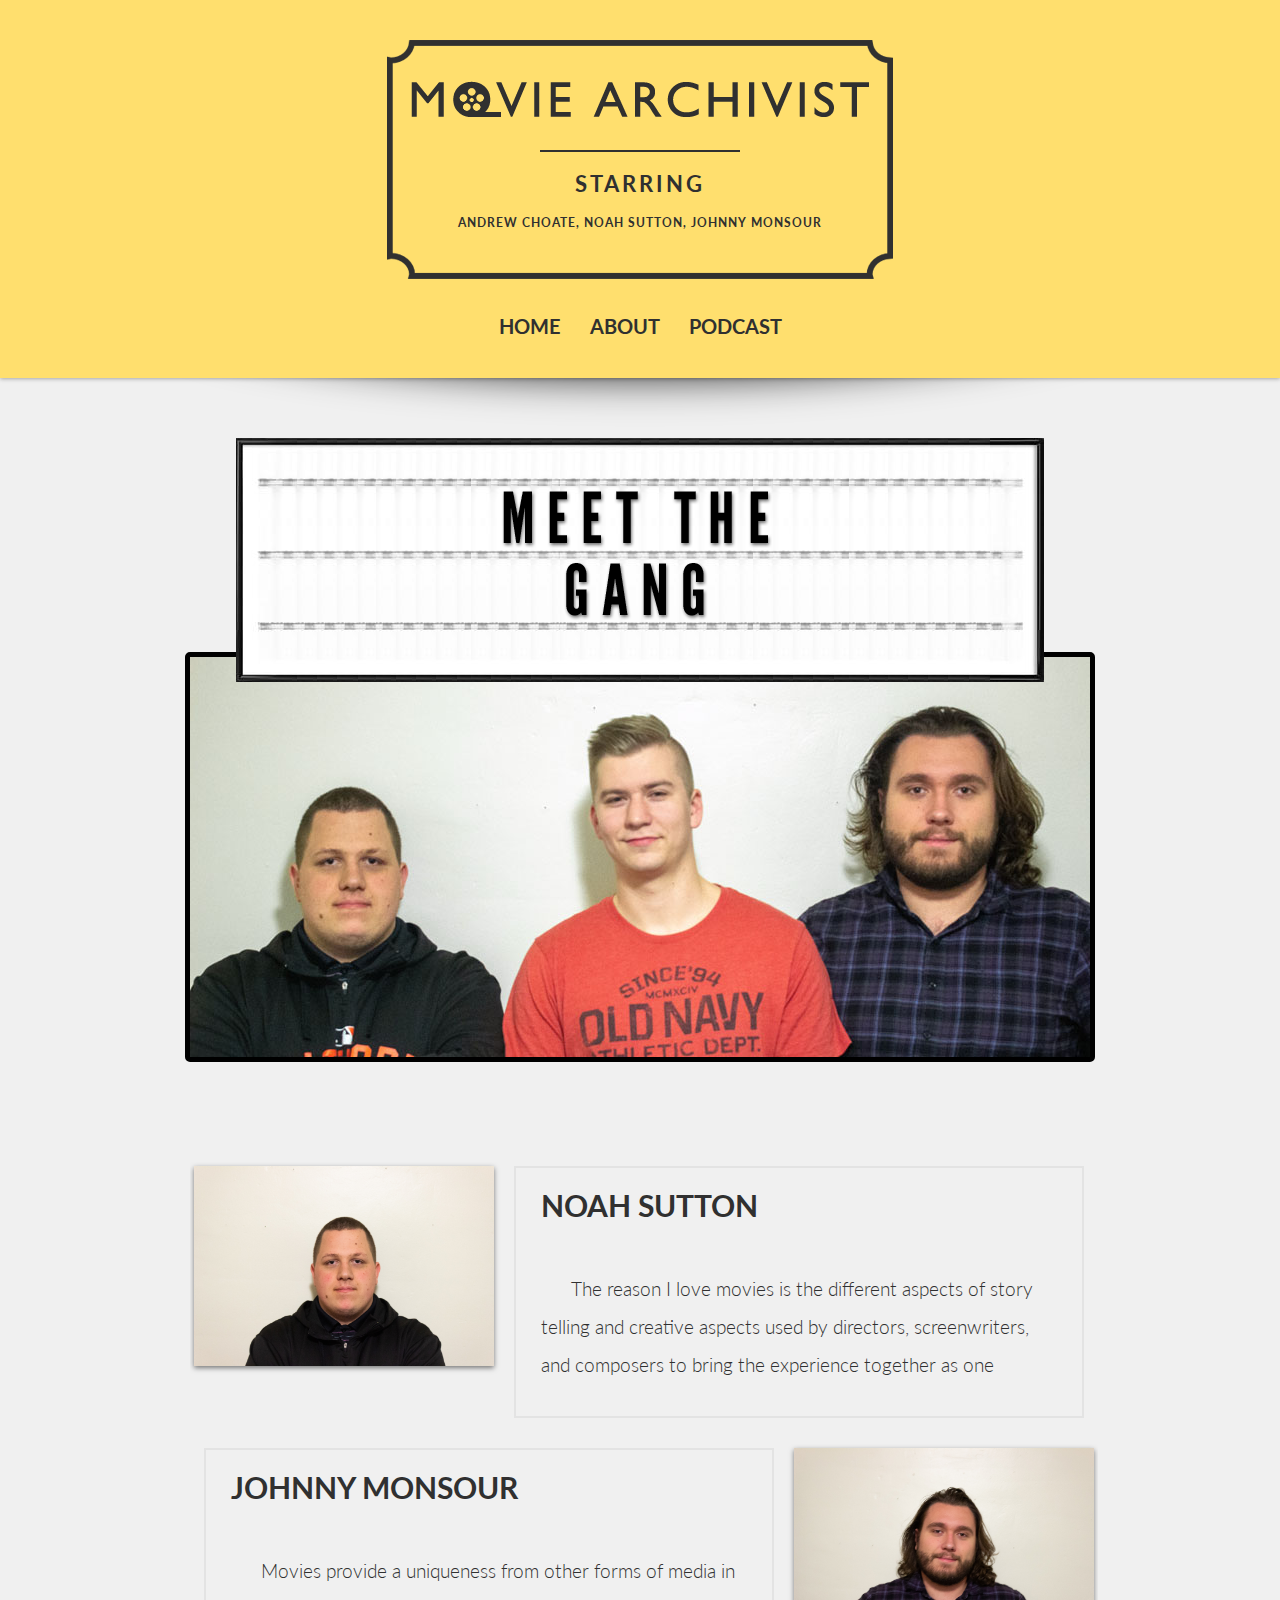
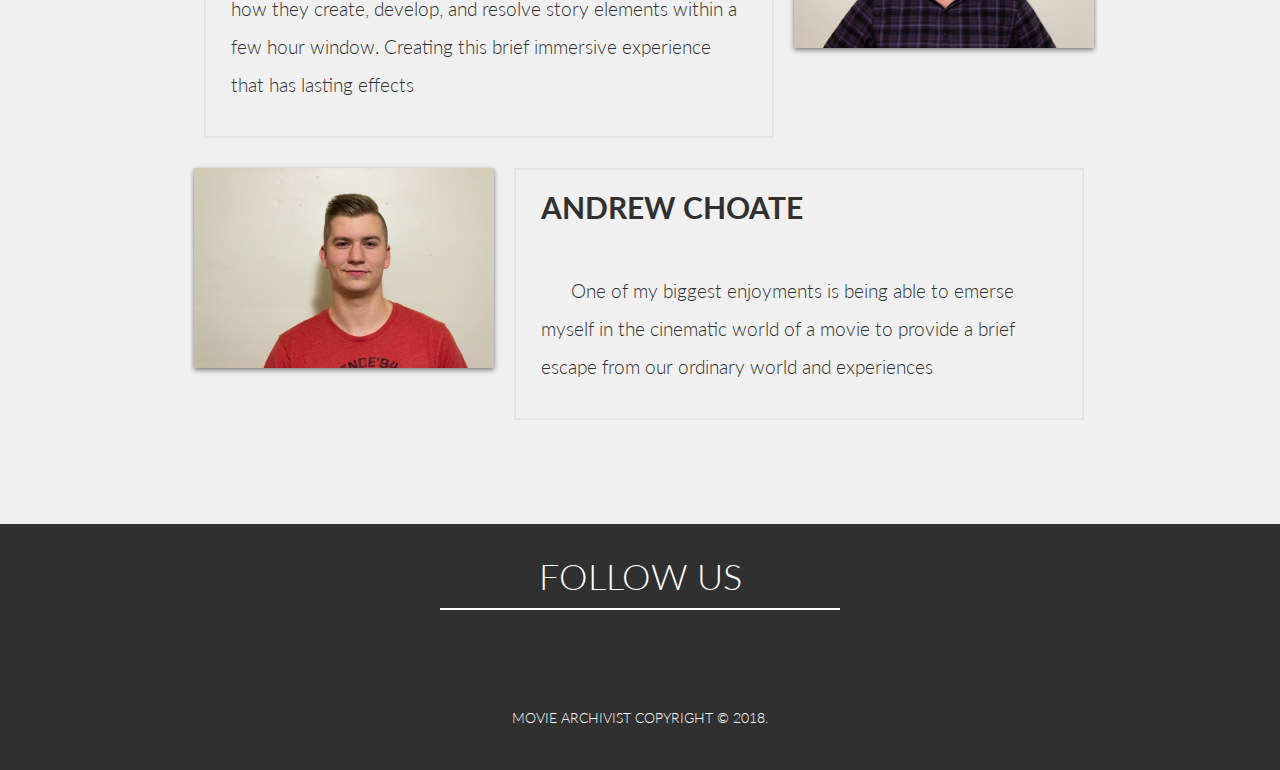
<file: about.html>
<!DOCTYPE html>
<html>
    <head>
            <link href="https://fonts.googleapis.com/css?family=Lato:300, 400, 700" rel="stylesheet">
        <link rel="stylesheet" href="https://s3.amazonaws.com/icomoon.io/114779/Socicon/style.css?9ukd8d">
        <link rel="stylesheet" href="https://use.fontawesome.com/releases/v5.5.0/css/all.css" integrity="sha384-B4dIYHKNBt8Bc12p+WXckhzcICo0wtJAoU8YZTY5qE0Id1GSseTk6S+L3BlXeVIU" crossorigin="anonymous">
        <link href="style.css" rel="stylesheet" type="text/css">

        <title>The Movie Archivist</title>
    </head>
    <body>
        <div class="header-container header-shadow">
            <div class="header">
                <div class="stub">
                    <div class="info">
                        <div class="line"></div>
                        <div class="star">Starring</div>
                        <span class="cast">Andrew Choate, Noah Sutton, Johnny Monsour</span>
                    </div>
                </div>
                <div class="menu">
                    <a href="./index.html">Home</a>
                    <a href="./about.html">About</a>
                    <a href="./podcasts.html">Podcast</a>
                </div>
            </div>
        </div>

        <div class="title-header"></div>
        <div class="team-header"></div>
      
        <div class="team">
            <div class="member">
                <div class="photo"><img src="./img/noah.jpg" width="300" height="200"></div>
                <div class="content">
                    <span class="title">Noah Sutton</span>
                    <div class="quote">The reason I love movies is the different aspects of story telling and creative aspects used by directors, screenwriters, and composers to bring the experience together as one</div>
                </div>
            </div>
            <div class="member">
                <div class="photo"><img src="./img/johnny.jpg" width="300" height="200"></div>
                <div class="content">
                    <span class="title">Johnny Monsour</span>
                    <div class="quote">Movies provide a uniqueness from other forms of media in how they create, develop, and resolve story elements within a few hour window. Creating this brief immersive experience that has lasting effects</div>
                </div>
            </div>
            <div class="member">
                <div class="photo"><img src="./img/andrew.jpg" width="300" height="200"></div>
                <div class="content">
                    <span class="title">Andrew Choate</span>
                    <div class="quote">One of my biggest enjoyments is being able to emerse myself in the cinematic world of a movie to provide a brief escape from our ordinary world and experiences</div>
                </div>
            </div>
        </div>

        <div class="social-media">
            <div class="center">
                <span>Follow Us</span>
                <div class="line"></div>
                <span class="icons">
                    <a href="https://www.youtube.com/channel/UC6XOMw5gq9Uyrqa45arJNeQ"><span class="socicon socicon-youtube"></span></a>
                    <a href="https://www.facebook.com/Movie-Archivists-285005912146700/"><span class="socicon socicon-facebook"></span></a>
                    <a href="https://twitter.com/MArchivists"><span class="socicon socicon-twitter"></span></a>
                    <a href="https://www.twitch.tv/moviearchivists"><span class="socicon socicon-twitch"></span></a>
                    <a href="https://www.patreon.com/preview/7ab66ba7db164413ad80330c84555f6a"><span class="socicon socicon-patreon"></span></a>
                </span>
            </div>

            <span class="footer">Movie Archivist copyright &COPY; 2018.</span>
        </div>
    </body>
</html>
</file>
<file: style.css>
html, body {
    padding: 0;
    margin: 0;

    font-family: Lato, sans-serif;
    font-size: 20px;
    font-style: normal;
    font-weight: 300;

    line-height: 24px;

    color: #303030;

    background-color: #f0f0f0;
}

.header-container {
    position: relative;

    z-index: 1;
}

.header {
    padding: 40px 0;
    width: 100%;
    height: auto;

    background-color: #ffdf6e;
}

.header-shadow {
    margin-bottom: 60px;
    box-shadow:0 1px 4px rgba(0, 0, 0, 0.3);
    position: relative;
}

.header-shadow:after {
    content:"";

    bottom:0px;
    left:10%;
    right:10%;
    width:80%;
    height:50%;

    position: absolute;

    box-shadow:0 0 40px rgba(0,0,0,0.8);

    border-radius:100%;

    z-index: -1;
}

.header > .stub {
    margin: 0 auto;
    width: 506px;
    height: 239px;

    background-image: url("./img/logo.png");

    position: relative;
}

.header > .stub > .info {
    padding-top: 100px;

    font-weight: 700;

    text-align: center;
    text-transform: uppercase;
}

.header > .stub > .info > .line {
    margin: 10px auto 20px;
    width: 200px;
    height: 2px;

    background-color: #303030;
}

.header > .stub > .info > .star {
    font-size: 22px;
    letter-spacing: 3px;
}

.header > .stub > .info > .cast {
    margin-top: 15px;

    font-weight: 700;
    font-size: 12px;
    letter-spacing: 1px;

    display: inline-block;
}

.header > .menu {
    margin-top: 35px;

    font-weight: 700;

    text-align: center;
    text-transform: uppercase;
}

.header > .menu > a {
    margin-left: 7px;
    margin-right: 7px;
    padding: 0 5px;

    height: 20px;

    color: #303030;

    text-decoration: none;

    transition: color 0.5s ease-in-out;
}

.header > .menu > a:hover {
    background-image: url("./img/scroll.png");

    animation: displace 2s linear infinite;

}

@keyframes displace {
    from {
      background-position: 0 center;
    }
    to {
      background-position: 160px center;
    }
}

.blog {
    padding: 0 15px;
    margin: 0 auto;
    width: 900px;
    height: auto;

    overflow: auto;

    display: block;
}

.blog > .post {
    margin-bottom: 60px;
    width: 100%;
    height: auto;

    display: block;
}

.blog > .post:after {
    content:'';
    display:block;
    clear:both;
}

.blog > .post:nth-child(odd) > .date {
    float: left;
} 

.blog > .post:nth-child(even) > .date {
    float: right;
} 

.blog > .post:nth-child(odd) > .content {
    float: right;
} 

.blog > .post:nth-child(even) > .content {
    float: left;
} 

.blog > .post > .date {
    padding: 10px;
    margin: 0 20px 20px;
    width: 130px;
    height: 130px;

    font-weight: 400;

    background-color: #e3e3e3;

    box-sizing: border-box;

    position: relative;
}

.blog > .post > .date > .day {
    font-size: 80px;
    line-height: 80px;

    font-weight: 700;

    color: white;

    display: block;
}

.blog > .post > .content {
    padding: 30px;
    width: 730px;

    border: 2px solid #dfdfdf;

    box-sizing: border-box;
    position: relative;
}

.blog > .post > .content > .title {
    font-family: Lato, sans-serif;
    font-size: 40px;
    font-style: normal;
    font-weight: 700;
    letter-spacing: 6px;
    line-height: 58px;

    text-transform: uppercase;
}

.blog > .post > .content > .writer {
    padding: 15px;
    font-size: 20px;
    font-style: italic;
    text-transform: uppercase;

    display: block;
}

.blog > .post > .content > .description {
    margin-top: 40px;

    line-height: 35px;
}

.blog > .post > .content > .description .video {
    padding: 0;
    width: 662px;
    height: 315px;
    border-radius: 5px;

    overflow: hidden;
}

.blog > .post > .content > .description .poll-form {
    background-color: #ffe380;
    border-radius: 5px;

    display: block;
}

.blog > .post > .content > .description .poll-form .poll {
    padding: 20px;

    display: block;
}

.blog > .post > .content > .description .poll-form > .question {
    padding: 30px 30px 0px 30px;
}

.blog > .post > .content > .description .poll-form > .actions {
    padding: 0px 30px 15px 30px;

    height: auto;
    overflow: auto;
}

.blog > .post > .content > .description .poll-form > .actions input[type="submit"] {
    margin: 0;
    padding: 10px 30px;

    background-color: #303030;

    font-family: "Lato", sans-serif;
    font-size: 16px;
    color: white;

    border-radius: 5px;
    border: none;

    float: right;

    transition: background-color 0.3s ease-in-out;

    cursor: pointer;
}

.blog > .post > .content > .description .poll-form > .actions input[type="submit"]:hover {
    background-color: #575656;
}

.blog > .post > .content > .description .poll-form > .break {
    margin: 15px 0;
    width: 100%;
    height: 2px;

    background-color: #e6ca65;
}


.blog > .post > .content > .description .poll-form .poll .option {
    padding-left: 30px;
    display: block;
}

.blog > .post > .content > .description .poll .option > label {
    padding-left: 8px;
}

.blog > .post > .content > .description .poll .option > label > input[type="text"] {
    padding: 5px;
}

.blog > .post > .content > .description .movie-list {
    margin: 30px 0;
    width: 100%;

    border-spacing: 30px 0;
}

.blog > .post > .content > .description .movie-list td {
    font-size: 18px;
}

.blog > .post > .content > .description .movie-list .title td {
    border-bottom: 2px solid #303030;
    font-weight: 700;
}

.blog > .post > .content > .description .movie-list .list ul {
    margin: 0;
    padding-left: 20px;

    list-style-type: none;
}

.blog > .post > .content > .description .movie-list .list ul li {
    margin-left: -10px;
}

.blog > .post > .content > .description > .links {
    margin-top: 40px;

    font-size: 26px;
    font-weight: 700;

    text-transform: uppercase;
}

.blog > .post > .content > .description > .links > .caption {
    font-family: Lato, sans-serif;
    font-style: normal;
    letter-spacing: 3px;
    line-height: 38px;

    margin-bottom: 20px;
}

.blog > .post > .content > .description > .links > a {
    margin-right: 20px;
}

.social-media {
    width: 100%;

    background-color: #303030;

    text-align: center;
    font-size: 36px;

    color: white;
}

.social-media > .center {
    margin: 60px auto 0;
    padding: 40px;
    width: 900px;

    box-sizing: border-box;
}

.social-media span {
    text-transform: uppercase;

    display: inline-block;
}

.social-media .line {
    margin: 20px auto 20px;
    width: 400px;
    height: 2px;

    background-color: white;
}

.social-media a {
    margin: 0 10px;

    color: white;
}

.social-media a:hover {
    color: #e3e3e3;
}

.social-media .footer {
    margin-top: 10px;
    margin-bottom: 40px;
    font-size: 14px;

    text-transform: uppercase;
}

.fixed-section {
    margin: 0 auto;
    width: 900px;

    font-size: 26px;
    font-weight: 300;
}

.podcasts {
    margin: 0 auto;
    width: 900px;
    min-height: 400px;

    overflow: auto;

    position: relative;
}

.podcasts > .post {
    margin: 20px;
    width: 260px;
    height: 390px;

    float: left;

    color: white;

    position: relative;
    overflow: hidden;
}

.podcasts > .post > img {
    display: block;
}

.podcasts > .post > .overlay {
    padding: 10px;
    width: 100%;
    height: auto;
    bottom: 0;

    background-color: #303030;

    position: absolute;
    box-sizing: border-box;

    transition: bottom 0.3s ease-in-out;
}


.podcasts > .post:hover > .overlay > .description {
    font-weight: 300;
}


.podcasts > .post > .overlay > .control {
    padding-top: 10px;
    width: 100%;
    height: 30px;

    font-size: 20px;
    font-weight: 400;

    line-height: 30px;  
}

.podcasts > .post > .overlay > .control > .play {
    color: white;
    text-decoration: none;

    float: right;
}

.movie-grid {
    padding: 80px;
    width: 100%;
    height: 360px;

    line-height: 40px;
    text-align: center;

    background-color: #eee1a3;
    background-image: url("./img/movie-grid.jpg");

    box-sizing: border-box;
}

.movie-grid p {
    font-weight: 400;
}

.title-header {
    margin: 0 auto;
    width: 808px;
    height: 244px;

    background-image: url("./img/about-header.png");

    position: relative;

    z-index: 2;
}

.team-header {
    margin: -30px auto 0 auto;
    width: 900px;
    height: 400px;

    background-image: url("./img/team.jpg");
    background-position: center -40px;

    border-radius: 5px;
    border: 5px solid black;

    position: relative;

    z-index: 1;
}

.team {
    margin: 100px auto;
    width: 900px;

    position: relative;
}

.team > .member {
    padding: 4px;
    margin-bottom: 22px;
    width: 900px;

    overflow: auto;

    clear: both;
}

.team > .member > .photo {
    width: 300px;
    height: 200px;

    box-sizing: border-box;

    box-shadow:0 2px 5px rgba(0,0,0,0.5);

    position: relative;
}

.team > .member > .content {
    margin: 0 10px;
    padding: 25px;
    width: 570px;
    height: auto;

    font-size: 19px;

    border: 2px solid #e3e3e3;

    box-sizing: border-box;
    position: relative;
}

.team > .member > .content > .quote {
    line-height: 2em;
}

.team > .member > .content > .quote:before {
    content: '\f10d';

    padding-right: 0.7em;

    vertical-align: text-bottom;

    font-family: "Font Awesome 5 Free"; 
    font-weight: 900;
    font-size: 20px;
    font-style: normal;
    font-variant: normal;

    color: #d6d6d6;

    text-rendering: auto;

    -webkit-font-smoothing: antialiased;

    display: inline-block;
}

.team > .member > .content > .quote:after {
    content: '\f10e';

    padding-left: 0.7em;

    vertical-align: text-top;

    font-family: "Font Awesome 5 Free"; 
    font-weight: 900;
    font-size: 20px;
    font-style: normal;
    font-variant: normal;

    color: #d6d6d6;

    text-rendering: auto;

    -webkit-font-smoothing: antialiased;

    display: inline-block;
}

.team > .member > .content > .title {
    margin-bottom: 45px;

    font-size: 30px;
    font-weight: 700;

    text-transform: uppercase;

    display: block;
}

.team > .member:nth-child(odd) > .photo {
    float: left;
} 

.team > .member:nth-child(even) > .photo {
    float: right;
} 

.team > .member:nth-child(odd) > .content {
    float: right;
} 

.team > .member:nth-child(even) > .content {
    float: left;
} 

.intro-video {
    margin: 60px auto;

    width: 900px;
    height: 506.25px;

    border-radius: 5px;

    overflow: hidden;
}
</file>
